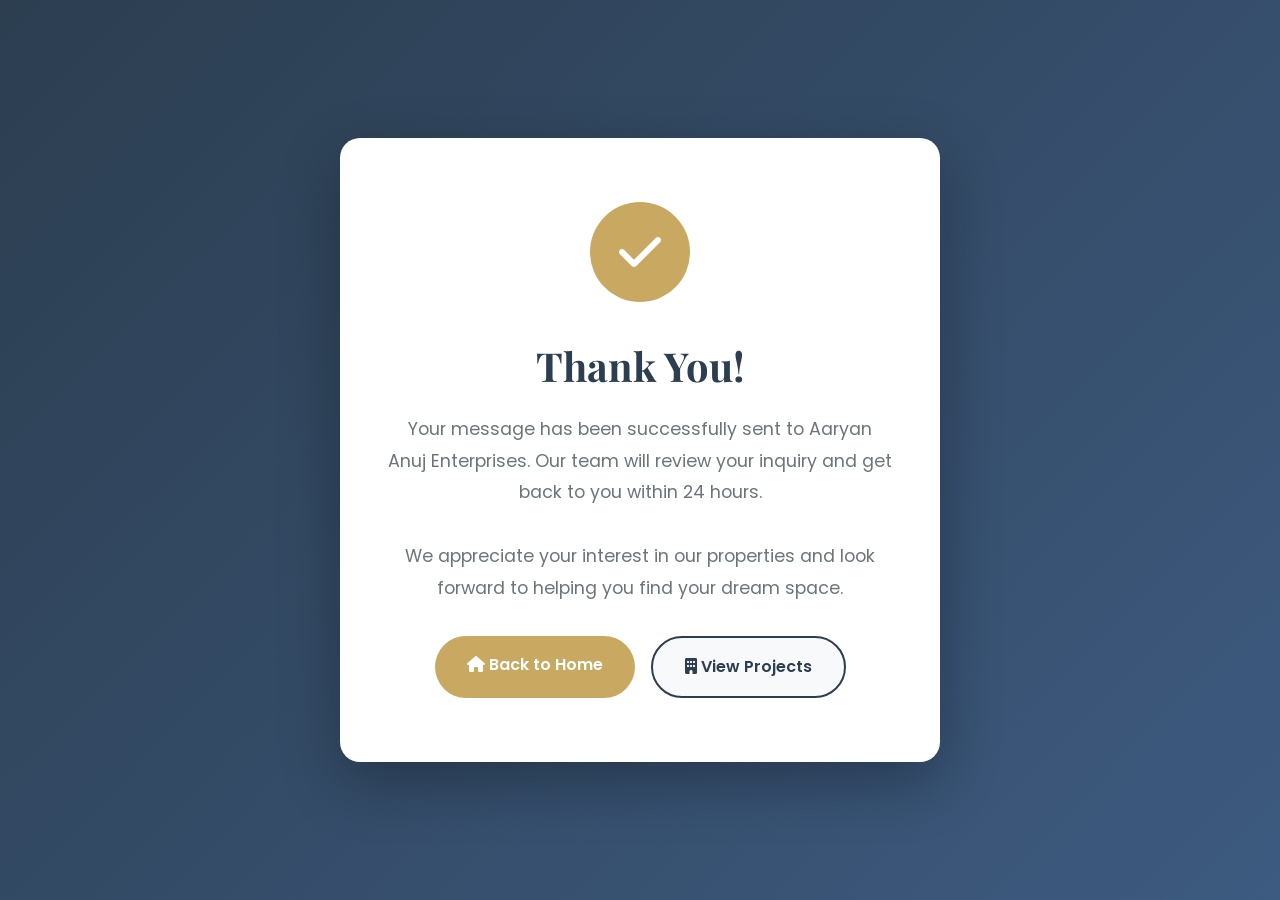
<file: thank-you.html>
<!DOCTYPE html>
<html lang="en">
<head>
    <meta charset="UTF-8">
    <meta name="viewport" content="width=device-width, initial-scale=1.0">
    <title>Thank You - Aaryan Anuj Enterprises</title>
    <link rel="stylesheet" href="styles.css">
    <link rel="stylesheet" href="https://cdnjs.cloudflare.com/ajax/libs/font-awesome/6.4.0/css/all.min.css">
    <style>
        .thank-you-section {
            min-height: 100vh;
            display: flex;
            align-items: center;
            justify-content: center;
            background: linear-gradient(135deg, #2c3e50 0%, #3d5a80 100%);
            padding: 2rem;
        }
        
        .thank-you-card {
            background: white;
            padding: 4rem 3rem;
            border-radius: 20px;
            text-align: center;
            max-width: 600px;
            box-shadow: 0 20px 60px rgba(0,0,0,0.3);
        }
        
        .thank-you-icon {
            width: 100px;
            height: 100px;
            background: #c9a961;
            border-radius: 50%;
            display: flex;
            align-items: center;
            justify-content: center;
            margin: 0 auto 2rem;
            animation: scaleIn 0.5s ease;
        }
        
        .thank-you-icon i {
            font-size: 3rem;
            color: white;
        }
        
        .thank-you-card h1 {
            font-family: 'Playfair Display', serif;
            font-size: 2.5rem;
            color: #2c3e50;
            margin-bottom: 1rem;
        }
        
        .thank-you-card p {
            color: #6c757d;
            font-size: 1.1rem;
            line-height: 1.8;
            margin-bottom: 2rem;
        }
        
        .thank-you-buttons {
            display: flex;
            gap: 1rem;
            justify-content: center;
            flex-wrap: wrap;
        }
        
        .btn {
            padding: 1rem 2rem;
            border-radius: 50px;
            text-decoration: none;
            font-weight: 600;
            transition: all 0.3s ease;
        }
        
        .btn-primary {
            background: #c9a961;
            color: white;
        }
        
        .btn-primary:hover {
            background: #8b7355;
            transform: translateY(-2px);
        }
        
        .btn-secondary {
            background: #f8f9fa;
            color: #2c3e50;
            border: 2px solid #2c3e50;
        }
        
        .btn-secondary:hover {
            background: #2c3e50;
            color: white;
        }
        
        @keyframes scaleIn {
            from {
                transform: scale(0);
            }
            to {
                transform: scale(1);
            }
        }
        
        @media (max-width: 768px) {
            .thank-you-card {
                padding: 3rem 2rem;
            }
            
            .thank-you-card h1 {
                font-size: 2rem;
            }
            
            .thank-you-buttons {
                flex-direction: column;
            }
            
            .btn {
                width: 100%;
            }
        }
    </style>
</head>
<body>
    <section class="thank-you-section">
        <div class="thank-you-card">
            <div class="thank-you-icon">
                <i class="fas fa-check"></i>
            </div>
            <h1>Thank You!</h1>
            <p>Your message has been successfully sent to Aaryan Anuj Enterprises. Our team will review your inquiry and get back to you within 24 hours.</p>
            <p>We appreciate your interest in our properties and look forward to helping you find your dream space.</p>
            <div class="thank-you-buttons">
                <a href="index.html" class="btn btn-primary">
                    <i class="fas fa-home"></i> Back to Home
                </a>
                <a href="index.html#projects" class="btn btn-secondary">
                    <i class="fas fa-building"></i> View Projects
                </a>
            </div>
        </div>
    </section>
</body>
</html>
</file>
<file: styles.css>
@import url('https://fonts.googleapis.com/css2?family=Playfair+Display:wght@400;600;700&family=Poppins:wght@300;400;500;600;700&display=swap');

* {
    margin: 0;
    padding: 0;
    box-sizing: border-box;
}

:root {
    --primary-color: #1a2332;
    --secondary-color: #d4af37;
    --accent-color: #e8b84d;
    --dark-bg: #0f1419;
    --light-bg: #f5f7fa;
    --text-dark: #1a2332;
    --text-light: #5a6c7d;
    --white: #ffffff;
    --gradient: linear-gradient(135deg, #1a2332 0%, #2d3e50 50%, #d4af37 100%);
    --gradient-hover: linear-gradient(135deg, #d4af37 0%, #e8b84d 100%);
    --card-shadow: 0 10px 40px rgba(212, 175, 55, 0.15);
    --card-shadow-hover: 0 20px 60px rgba(212, 175, 55, 0.25);
}

body {
    font-family: 'Poppins', sans-serif;
    line-height: 1.6;
    color: var(--text-dark);
    overflow-x: hidden;
}

html {
    scroll-behavior: smooth;
}

/* Header & Navigation */
header {
    background: linear-gradient(135deg, rgba(15, 20, 25, 0.98) 0%, rgba(26, 35, 50, 0.98) 100%);
    backdrop-filter: blur(20px);
    padding: 1.2rem 0;
    position: fixed;
    width: 100%;
    top: 0;
    z-index: 1000;
    box-shadow: 0 4px 30px rgba(212, 175, 55, 0.1);
    border-bottom: 1px solid rgba(212, 175, 55, 0.1);
}

nav {
    display: flex;
    justify-content: space-between;
    align-items: center;
    max-width: 1400px;
    margin: 0 auto;
    padding: 0 3rem;
}

.logo {
    display: flex;
    align-items: center;
    gap: 0.8rem;
    font-size: 1.5rem;
    font-weight: 700;
    color: var(--white);
    font-family: 'Playfair Display', serif;
}

.logo i {
    color: var(--secondary-color);
    font-size: 1.8rem;
}

.nav-links {
    display: flex;
    list-style: none;
    gap: 3rem;
}

.nav-links a {
    color: var(--white);
    text-decoration: none;
    font-weight: 500;
    font-size: 0.95rem;
    transition: all 0.3s ease;
    position: relative;
}

.nav-links a::after {
    content: '';
    position: absolute;
    bottom: -5px;
    left: 0;
    width: 0;
    height: 2px;
    background: var(--secondary-color);
    transition: width 0.3s ease;
}

.nav-links a:hover::after {
    width: 100%;
}

.nav-links a:hover {
    color: var(--secondary-color);
}

.hamburger {
    display: none;
    flex-direction: column;
    gap: 5px;
    cursor: pointer;
}

.hamburger span {
    width: 25px;
    height: 3px;
    background: var(--white);
    transition: all 0.3s ease;
}

/* Hero Section */
.hero {
    position: relative;
    height: 100vh;
    display: flex;
    align-items: center;
    justify-content: center;
    text-align: center;
    color: var(--white);
    background: linear-gradient(135deg, rgba(15, 20, 25, 0.85) 0%, rgba(26, 35, 50, 0.85) 50%, rgba(212, 175, 55, 0.3) 100%), 
                url('https://images.unsplash.com/photo-1600585154340-be6161a56a0c?w=1920&h=1080&fit=crop') center/cover;
    margin-top: 80px;
    overflow: hidden;
}

.hero::before {
    content: '';
    position: absolute;
    top: 0;
    left: 0;
    right: 0;
    bottom: 0;
    background: radial-gradient(circle at 30% 50%, rgba(212, 175, 55, 0.2) 0%, transparent 50%);
    animation: pulse 8s ease-in-out infinite;
}

.hero-overlay {
    position: absolute;
    top: 0;
    left: 0;
    width: 100%;
    height: 100%;
    background: linear-gradient(135deg, 
        rgba(26, 35, 50, 0.9) 0%, 
        rgba(45, 62, 80, 0.8) 50%, 
        rgba(212, 175, 55, 0.3) 100%);
    z-index: 1;
}

.hero-content {
    position: relative;
    z-index: 2;
    max-width: 900px;
    padding: 0 2rem;
    animation: fadeInUp 1s ease;
}

.hero-content h1 {
    position: relative;
    display: inline-block;
}

.hero-content h1::after {
    content: '';
    position: absolute;
    bottom: -10px;
    left: 50%;
    transform: translateX(-50%);
    width: 100px;
    height: 4px;
    background: var(--secondary-color);
    border-radius: 2px;
}

.hero-subtitle {
    display: inline-block;
    color: var(--secondary-color);
    font-size: 1rem;
    font-weight: 500;
    letter-spacing: 3px;
    text-transform: uppercase;
    margin-bottom: 1rem;
}

.hero-content h1 {
    font-family: 'Playfair Display', serif;
    font-size: 4.5rem;
    font-weight: 700;
    margin-bottom: 1.5rem;
    line-height: 1.2;
}

.hero-content p {
    font-size: 1.3rem;
    margin-bottom: 3rem;
    color: rgba(255,255,255,0.9);
    font-weight: 300;
}

.hero-buttons {
    display: flex;
    gap: 1.5rem;
    justify-content: center;
    flex-wrap: wrap;
}

.cta-button {
    display: inline-block;
    padding: 1rem 2.5rem;
    text-decoration: none;
    border-radius: 50px;
    font-weight: 600;
    font-size: 1rem;
    transition: all 0.3s ease;
    border: 2px solid transparent;
}

.cta-button.primary {
    background: linear-gradient(135deg, var(--secondary-color) 0%, var(--accent-color) 100%);
    color: var(--white);
    box-shadow: 0 5px 20px rgba(212, 175, 55, 0.4);
}

.cta-button.primary:hover {
    background: linear-gradient(135deg, var(--accent-color) 0%, var(--secondary-color) 100%);
    border-color: var(--secondary-color);
    transform: translateY(-3px);
    box-shadow: 0 15px 40px rgba(212, 175, 55, 0.5);
}

.cta-button.secondary {
    background: transparent;
    border-color: var(--white);
    color: var(--white);
}

.cta-button.secondary:hover {
    background: var(--white);
    color: var(--primary-color);
    transform: translateY(-3px);
}

.scroll-indicator {
    position: absolute;
    bottom: 30px;
    left: 50%;
    transform: translateX(-50%);
    animation: bounce 2s infinite;
}

.scroll-indicator i {
    font-size: 2rem;
    color: var(--secondary-color);
}

/* Stats Section */
.stats {
    background: linear-gradient(135deg, var(--dark-bg) 0%, #1a2332 100%);
    padding: 4rem 2rem;
    position: relative;
    overflow: hidden;
}

.stats::before {
    content: '';
    position: absolute;
    top: 0;
    left: 0;
    right: 0;
    bottom: 0;
    background: radial-gradient(circle at 70% 50%, rgba(212, 175, 55, 0.1) 0%, transparent 70%);
    pointer-events: none;
}

.stats-container {
    max-width: 1400px;
    margin: 0 auto;
    display: grid;
    grid-template-columns: repeat(auto-fit, minmax(250px, 1fr));
    gap: 3rem;
}

.stat-item {
    text-align: center;
    color: var(--white);
    transition: all 0.3s ease;
    cursor: pointer;
}

.stat-item:hover {
    transform: translateY(-10px);
}

.stat-item i {
    font-size: 3rem;
    color: var(--secondary-color);
    margin-bottom: 1rem;
    transition: all 0.3s ease;
}

.stat-item:hover i {
    transform: scale(1.2) rotate(360deg);
    color: var(--white);
}

.stat-item h3 {
    font-size: 3rem;
    font-weight: 700;
    margin-bottom: 0.5rem;
    font-family: 'Playfair Display', serif;
}

.stat-item p {
    color: rgba(255,255,255,0.7);
    font-size: 1rem;
}

/* Section Header */
.section-header {
    text-align: center;
    max-width: 700px;
    margin: 0 auto 4rem;
}

.section-subtitle {
    display: inline-block;
    color: var(--secondary-color);
    font-size: 0.9rem;
    font-weight: 600;
    letter-spacing: 2px;
    text-transform: uppercase;
    margin-bottom: 1rem;
}

.section-header h2 {
    font-family: 'Playfair Display', serif;
    font-size: 3rem;
    font-weight: 700;
    margin-bottom: 1rem;
    color: var(--primary-color);
}

.section-header p {
    color: var(--text-light);
    font-size: 1.1rem;
}

/* Projects Section */
.projects {
    padding: 6rem 2rem;
    background: var(--light-bg);
}

.project-filter {
    display: flex;
    justify-content: center;
    gap: 1rem;
    margin-bottom: 4rem;
    flex-wrap: wrap;
}

.filter-btn {
    padding: 0.8rem 2rem;
    background: var(--white);
    border: 2px solid var(--primary-color);
    color: var(--primary-color);
    border-radius: 50px;
    cursor: pointer;
    font-weight: 600;
    transition: all 0.3s ease;
    position: relative;
    overflow: hidden;
}

.filter-btn::before {
    content: '';
    position: absolute;
    top: 50%;
    left: 50%;
    width: 0;
    height: 0;
    border-radius: 50%;
    background: var(--primary-color);
    transform: translate(-50%, -50%);
    transition: width 0.4s ease, height 0.4s ease;
    z-index: -1;
}

.filter-btn:hover::before,
.filter-btn.active::before {
    width: 300px;
    height: 300px;
}

.filter-btn:hover,
.filter-btn.active {
    color: var(--white);
    transform: translateY(-2px);
    box-shadow: 0 5px 15px rgba(44, 62, 80, 0.3);
}

.projects-grid {
    max-width: 1400px;
    margin: 0 auto;
    display: grid;
    grid-template-columns: repeat(auto-fit, minmax(380px, 1fr));
    gap: 2.5rem;
}

.project-card {
    background: var(--white);
    border-radius: 20px;
    overflow: hidden;
    box-shadow: var(--card-shadow);
    transition: all 0.4s ease;
    position: relative;
    border: 1px solid rgba(212, 175, 55, 0.1);
}

.project-card::before {
    content: '';
    position: absolute;
    top: 0;
    left: -100%;
    width: 100%;
    height: 100%;
    background: linear-gradient(90deg, transparent, rgba(212, 175, 55, 0.15), transparent);
    transition: left 0.5s ease;
    z-index: 1;
}

.project-card:hover::before {
    left: 100%;
}

.project-card:hover {
    transform: translateY(-15px) scale(1.02);
    box-shadow: var(--card-shadow-hover);
    border-color: var(--secondary-color);
}

.project-image {
    position: relative;
    height: 280px;
    overflow: hidden;
}

.project-image img {
    width: 100%;
    height: 100%;
    object-fit: cover;
    transition: transform 0.5s ease;
}

.project-card:hover .project-image img {
    transform: scale(1.1);
}

.project-overlay {
    position: absolute;
    top: 20px;
    left: 20px;
    display: flex;
    gap: 10px;
    flex-wrap: wrap;
}

.project-tag {
    background: var(--primary-color);
    color: var(--white);
    padding: 0.5rem 1rem;
    border-radius: 50px;
    font-size: 0.85rem;
    font-weight: 600;
}

.project-tag.commercial-tag {
    background: var(--accent-color);
}

.project-badge {
    background: var(--secondary-color);
    color: var(--white);
    padding: 0.5rem 1rem;
    border-radius: 50px;
    font-size: 0.85rem;
    font-weight: 600;
}

.project-info {
    padding: 2rem;
}

.project-info h3 {
    font-family: 'Playfair Display', serif;
    font-size: 1.8rem;
    margin-bottom: 0.8rem;
    color: var(--primary-color);
}

.project-location {
    color: var(--text-light);
    margin-bottom: 1rem;
    font-size: 0.95rem;
}

.project-location i {
    color: var(--secondary-color);
    margin-right: 0.5rem;
}

.project-description {
    color: var(--text-light);
    margin-bottom: 1.5rem;
    line-height: 1.7;
}

.project-features {
    display: flex;
    gap: 1rem;
    flex-wrap: wrap;
    margin-bottom: 1.5rem;
}

.project-features span {
    background: var(--light-bg);
    padding: 0.5rem 1rem;
    border-radius: 20px;
    font-size: 0.85rem;
    color: var(--text-dark);
}

.project-features i {
    color: var(--secondary-color);
    margin-right: 0.3rem;
}

.project-buttons {
    display: flex;
    flex-direction: column;
    gap: 0.8rem;
}

.details-btn {
    width: 100%;
    padding: 1rem;
    background: linear-gradient(135deg, var(--primary-color) 0%, #2d3e50 100%);
    color: var(--white);
    border: none;
    border-radius: 50px;
    cursor: pointer;
    font-weight: 600;
    font-size: 1rem;
    transition: all 0.3s ease;
    box-shadow: 0 4px 15px rgba(26, 35, 50, 0.3);
}

.details-btn:hover {
    background: linear-gradient(135deg, var(--secondary-color) 0%, var(--accent-color) 100%);
    transform: translateY(-2px);
    box-shadow: 0 8px 25px rgba(212, 175, 55, 0.4);
}

.details-btn i {
    margin-left: 0.5rem;
}

.download-btn {
    width: 100%;
    padding: 1rem;
    background: linear-gradient(135deg, var(--secondary-color) 0%, var(--accent-color) 100%);
    color: var(--white);
    border: none;
    border-radius: 50px;
    cursor: pointer;
    font-weight: 600;
    font-size: 1rem;
    text-decoration: none;
    text-align: center;
    transition: all 0.3s ease;
    display: inline-block;
    box-shadow: 0 4px 15px rgba(212, 175, 55, 0.3);
}

.download-btn:hover {
    background: linear-gradient(135deg, var(--accent-color) 0%, var(--secondary-color) 100%);
    transform: translateY(-2px) scale(1.02);
    box-shadow: 0 8px 25px rgba(212, 175, 55, 0.5);
}

.download-btn i {
    margin-right: 0.5rem;
}

/* About Section */
.about {
    padding: 6rem 2rem;
    background: var(--white);
}

.about-container {
    max-width: 1400px;
    margin: 0 auto;
    display: grid;
    grid-template-columns: 1fr 1fr;
    gap: 5rem;
    align-items: center;
}

.about-image {
    position: relative;
}

.about-image img {
    width: 100%;
    height: 600px;
    object-fit: cover;
    border-radius: 15px;
    box-shadow: 0 10px 50px rgba(0,0,0,0.15);
}

.about-badge {
    position: absolute;
    bottom: 30px;
    right: 30px;
    background: var(--secondary-color);
    color: var(--white);
    padding: 1.5rem 2rem;
    border-radius: 15px;
    text-align: center;
    box-shadow: 0 5px 30px rgba(0,0,0,0.2);
    animation: float 3s ease-in-out infinite;
}

.about-badge i {
    font-size: 2rem;
    display: block;
    margin-bottom: 0.5rem;
}

.about-badge span {
    font-weight: 600;
    font-size: 0.9rem;
}

.about-content h2 {
    font-family: 'Playfair Display', serif;
    font-size: 3rem;
    margin-bottom: 1.5rem;
    color: var(--primary-color);
}

.about-content p {
    color: var(--text-light);
    margin-bottom: 1.5rem;
    line-height: 1.8;
    font-size: 1.05rem;
}

.about-values {
    display: grid;
    grid-template-columns: 1fr 1fr;
    gap: 1.5rem;
    margin-top: 2.5rem;
}

.value-item {
    display: flex;
    align-items: center;
    gap: 1rem;
}

.value-item i {
    color: var(--secondary-color);
    font-size: 1.5rem;
}

.value-item span {
    font-weight: 500;
    color: var(--text-dark);
}

/* Owner Section */
.owner-section {
    padding: 6rem 2rem;
    background: var(--light-bg);
}

.owner-container {
    max-width: 1400px;
    margin: 0 auto;
}

.owner-content h2 {
    font-family: 'Playfair Display', serif;
    font-size: 3rem;
    margin-bottom: 3rem;
    color: var(--primary-color);
    text-align: center;
}

.owner-card {
    background: var(--white);
    border-radius: 20px;
    padding: 3rem;
    box-shadow: 0 10px 50px rgba(0,0,0,0.1);
    display: grid;
    grid-template-columns: 350px 1fr;
    gap: 4rem;
    align-items: start;
}

.owner-image {
    position: relative;
}

.owner-image img {
    width: 100%;
    height: 350px;
    object-fit: cover;
    border-radius: 15px;
    box-shadow: 0 5px 30px rgba(0,0,0,0.15);
}

.owner-badge {
    position: absolute;
    top: 20px;
    right: 20px;
    width: 50px;
    height: 50px;
    background: var(--secondary-color);
    border-radius: 50%;
    display: flex;
    align-items: center;
    justify-content: center;
    box-shadow: 0 3px 15px rgba(0,0,0,0.2);
}

.owner-badge i {
    color: var(--white);
    font-size: 1.5rem;
}

.owner-info h3 {
    font-family: 'Playfair Display', serif;
    font-size: 2.5rem;
    color: var(--primary-color);
    margin-bottom: 0.5rem;
}

.owner-title {
    color: var(--secondary-color);
    font-size: 1.2rem;
    font-weight: 600;
    margin-bottom: 2rem;
}

.owner-bio {
    color: var(--text-light);
    line-height: 1.8;
    margin-bottom: 1.5rem;
    font-size: 1.05rem;
}

.owner-highlights {
    display: grid;
    grid-template-columns: repeat(3, 1fr);
    gap: 2rem;
    margin: 3rem 0;
    padding: 2rem;
    background: var(--light-bg);
    border-radius: 15px;
}

.highlight-item {
    display: flex;
    align-items: center;
    gap: 1rem;
}

.highlight-item i {
    font-size: 2.5rem;
    color: var(--secondary-color);
}

.highlight-item h4 {
    font-size: 1.5rem;
    color: var(--primary-color);
    margin-bottom: 0.3rem;
}

.highlight-item p {
    color: var(--text-light);
    font-size: 0.9rem;
}

.owner-quote {
    background: var(--primary-color);
    color: var(--white);
    padding: 2rem 2.5rem;
    border-radius: 15px;
    border-left: 5px solid var(--secondary-color);
    margin-top: 2rem;
    position: relative;
}

.owner-quote i {
    color: var(--secondary-color);
    font-size: 2rem;
    margin-bottom: 1rem;
    display: block;
}

.owner-quote p {
    font-size: 1.1rem;
    line-height: 1.8;
    font-style: italic;
    margin-bottom: 1rem;
    color: var(--white);
}

.owner-quote cite {
    color: var(--secondary-color);
    font-weight: 600;
    font-style: normal;
}

/* Services Section */
.services {
    padding: 6rem 2rem;
    background: var(--light-bg);
}

.services-grid {
    max-width: 1400px;
    margin: 0 auto;
    display: grid;
    grid-template-columns: repeat(auto-fit, minmax(280px, 1fr));
    gap: 2.5rem;
}

.service-card {
    background: var(--white);
    padding: 3rem 2rem;
    border-radius: 15px;
    text-align: center;
    transition: all 0.4s ease;
    box-shadow: 0 5px 20px rgba(0,0,0,0.05);
    position: relative;
    overflow: hidden;
}

.service-card::before {
    content: '';
    position: absolute;
    top: 0;
    left: 0;
    width: 100%;
    height: 5px;
    background: linear-gradient(90deg, var(--secondary-color), var(--accent-color));
    transform: scaleX(0);
    transition: transform 0.3s ease;
}

.service-card:hover::before {
    transform: scaleX(1);
}

.service-card:hover {
    transform: translateY(-15px);
    box-shadow: 0 20px 50px rgba(0,0,0,0.15);
}

.service-icon {
    width: 80px;
    height: 80px;
    background: var(--light-bg);
    border-radius: 50%;
    display: flex;
    align-items: center;
    justify-content: center;
    margin: 0 auto 1.5rem;
    transition: all 0.3s ease;
}

.service-card:hover .service-icon {
    background: var(--secondary-color);
}

.service-icon i {
    font-size: 2rem;
    color: var(--primary-color);
    transition: all 0.3s ease;
}

.service-card:hover .service-icon i {
    color: var(--white);
}

.service-card h3 {
    font-size: 1.5rem;
    margin-bottom: 1rem;
    color: var(--primary-color);
}

.service-card p {
    color: var(--text-light);
    line-height: 1.7;
}

/* Contact Section */
.contact {
    padding: 6rem 2rem;
    background: var(--white);
}

.contact-container {
    max-width: 1400px;
    margin: 0 auto;
    display: grid;
    grid-template-columns: 1fr 1fr;
    gap: 5rem;
}

.contact-info h2 {
    font-family: 'Playfair Display', serif;
    font-size: 3rem;
    margin-bottom: 1.5rem;
    color: var(--primary-color);
}

.contact-info p {
    color: var(--text-light);
    margin-bottom: 3rem;
    line-height: 1.8;
    font-size: 1.05rem;
}

.contact-details {
    display: flex;
    flex-direction: column;
    gap: 2rem;
    margin-bottom: 3rem;
}

.contact-item {
    display: flex;
    align-items: flex-start;
    gap: 1.5rem;
}

.contact-item i {
    width: 50px;
    height: 50px;
    background: var(--light-bg);
    border-radius: 50%;
    display: flex;
    align-items: center;
    justify-content: center;
    color: var(--secondary-color);
    font-size: 1.3rem;
    flex-shrink: 0;
}

.contact-item h4 {
    margin-bottom: 0.3rem;
    color: var(--primary-color);
}

.contact-item p {
    color: var(--text-light);
    margin: 0;
}

.social-links {
    display: flex;
    gap: 1rem;
}

.social-links a {
    width: 45px;
    height: 45px;
    background: var(--light-bg);
    border-radius: 50%;
    display: flex;
    align-items: center;
    justify-content: center;
    color: var(--primary-color);
    transition: all 0.3s ease;
}

.social-links a:hover {
    background: var(--secondary-color);
    color: var(--white);
    transform: translateY(-3px);
}

.contact-form {
    background: var(--light-bg);
    padding: 3rem;
    border-radius: 15px;
}

.form-group {
    position: relative;
    margin-bottom: 1.5rem;
}

.form-group input,
.form-group textarea,
.form-group select {
    width: 100%;
    padding: 1rem 1rem 1rem 3rem;
    border: 2px solid transparent;
    border-radius: 10px;
    font-size: 1rem;
    font-family: 'Poppins', sans-serif;
    background: var(--white);
    transition: all 0.3s ease;
}

.form-group input:focus,
.form-group textarea:focus,
.form-group select:focus {
    outline: none;
    border-color: var(--secondary-color);
}

.form-group i {
    position: absolute;
    left: 1rem;
    top: 1.2rem;
    color: var(--text-light);
}

.form-group textarea {
    resize: vertical;
}

.contact-form button {
    width: 100%;
    padding: 1.2rem;
    background: linear-gradient(135deg, var(--secondary-color) 0%, var(--accent-color) 100%);
    color: var(--white);
    border: none;
    border-radius: 50px;
    font-size: 1rem;
    font-weight: 600;
    cursor: pointer;
    transition: all 0.3s ease;
    box-shadow: 0 4px 15px rgba(212, 175, 55, 0.3);
}

.contact-form button:hover {
    background: linear-gradient(135deg, var(--accent-color) 0%, var(--secondary-color) 100%);
    transform: translateY(-2px);
    box-shadow: 0 8px 25px rgba(212, 175, 55, 0.5);
}

.contact-form button i {
    margin-left: 0.5rem;
}

/* Footer */
footer {
    background: var(--dark-bg);
    color: var(--white);
    padding: 4rem 2rem 2rem;
}

.footer-content {
    max-width: 1400px;
    margin: 0 auto;
    display: grid;
    grid-template-columns: repeat(auto-fit, minmax(250px, 1fr));
    gap: 3rem;
    margin-bottom: 3rem;
}

.footer-section h3 {
    font-family: 'Playfair Display', serif;
    font-size: 1.5rem;
    margin-bottom: 1.5rem;
    display: flex;
    align-items: center;
    gap: 0.5rem;
}

.footer-section h3 i {
    color: var(--secondary-color);
}

.footer-section h4 {
    margin-bottom: 1.5rem;
    color: var(--secondary-color);
}

.footer-section p {
    color: rgba(255,255,255,0.7);
    line-height: 1.8;
    margin-bottom: 1rem;
}

.footer-section ul {
    list-style: none;
}

.footer-section ul li {
    margin-bottom: 0.8rem;
}

.footer-section ul li a {
    color: rgba(255,255,255,0.7);
    text-decoration: none;
    transition: all 0.3s ease;
}

.footer-section ul li a:hover {
    color: var(--secondary-color);
    padding-left: 5px;
}

.newsletter {
    display: flex;
    gap: 0.5rem;
}

.newsletter input {
    flex: 1;
    padding: 0.8rem 1rem;
    border: none;
    border-radius: 50px;
    font-family: 'Poppins', sans-serif;
}

.newsletter button {
    width: 45px;
    height: 45px;
    background: var(--secondary-color);
    border: none;
    border-radius: 50%;
    color: var(--white);
    cursor: pointer;
    transition: all 0.3s ease;
}

.newsletter button:hover {
    background: var(--accent-color);
    transform: scale(1.1);
}

.footer-bottom {
    max-width: 1400px;
    margin: 0 auto;
    padding-top: 2rem;
    border-top: 1px solid rgba(255,255,255,0.1);
    text-align: center;
    color: rgba(255,255,255,0.5);
}

/* Animations */
@keyframes fadeInUp {
    from {
        opacity: 0;
        transform: translateY(30px);
    }
    to {
        opacity: 1;
        transform: translateY(0);
    }
}

@keyframes bounce {
    0%, 20%, 50%, 80%, 100% {
        transform: translateX(-50%) translateY(0);
    }
    40% {
        transform: translateX(-50%) translateY(-10px);
    }
    60% {
        transform: translateX(-50%) translateY(-5px);
    }
}

@keyframes float {
    0%, 100% {
        transform: translateY(0px);
    }
    50% {
        transform: translateY(-20px);
    }
}

@keyframes slideInLeft {
    from {
        opacity: 0;
        transform: translateX(-50px);
    }
    to {
        opacity: 1;
        transform: translateX(0);
    }
}

@keyframes slideInRight {
    from {
        opacity: 0;
        transform: translateX(50px);
    }
    to {
        opacity: 1;
        transform: translateX(0);
    }
}

@keyframes pulse {
    0%, 100% {
        transform: scale(1);
    }
    50% {
        transform: scale(1.05);
    }
}

@keyframes shimmer {
    0% {
        background-position: -1000px 0;
    }
    100% {
        background-position: 1000px 0;
    }
}

/* Responsive Design */
@media (max-width: 1024px) {
    .about-container,
    .contact-container {
        grid-template-columns: 1fr;
        gap: 3rem;
    }
    
    .projects-grid {
        grid-template-columns: repeat(auto-fit, minmax(300px, 1fr));
    }
    
    .owner-card {
        grid-template-columns: 1fr;
        gap: 2rem;
    }
    
    .owner-image img {
        height: 400px;
    }
    
    .owner-highlights {
        grid-template-columns: 1fr;
    }
}

@media (max-width: 768px) {
    nav {
        padding: 0 1.5rem;
    }
    
    .nav-links {
        position: fixed;
        top: 80px;
        left: -100%;
        width: 100%;
        height: calc(100vh - 80px);
        background: var(--dark-bg);
        flex-direction: column;
        align-items: center;
        justify-content: center;
        gap: 2rem;
        transition: left 0.3s ease;
        z-index: 999;
    }
    
    .nav-links.active {
        left: 0;
    }
    
    .hamburger {
        display: flex;
    }
    
    .hamburger.active span:nth-child(1) {
        transform: rotate(45deg) translate(5px, 5px);
    }
    
    .hamburger.active span:nth-child(2) {
        opacity: 0;
    }
    
    .hamburger.active span:nth-child(3) {
        transform: rotate(-45deg) translate(7px, -6px);
    }
    
    .hero {
        height: 80vh;
        margin-top: 80px;
    }
    
    .hero-content h1 {
        font-size: 2.5rem;
    }
    
    .hero-content p {
        font-size: 1rem;
    }
    
    .hero-buttons {
        flex-direction: column;
        width: 100%;
    }
    
    .cta-button {
        width: 100%;
        text-align: center;
    }
    
    .stats-container {
        grid-template-columns: repeat(2, 1fr);
        gap: 2rem;
    }
    
    .section-header h2,
    .about-content h2,
    .contact-info h2,
    .owner-content h2 {
        font-size: 2rem;
    }
    
    .projects-grid {
        grid-template-columns: 1fr;
        gap: 2rem;
    }
    
    .project-filter {
        flex-wrap: wrap;
        gap: 0.5rem;
    }
    
    .filter-btn {
        padding: 0.6rem 1.5rem;
        font-size: 0.9rem;
    }
    
    .about-image img {
        height: 400px;
    }
    
    .about-values {
        grid-template-columns: 1fr;
        gap: 1rem;
    }
    
    .owner-card {
        padding: 2rem;
    }
    
    .owner-image img {
        height: 300px;
    }
    
    .owner-info h3 {
        font-size: 2rem;
    }
    
    .owner-highlights {
        grid-template-columns: 1fr;
        gap: 1.5rem;
        padding: 1.5rem;
    }
    
    .services-grid {
        grid-template-columns: 1fr;
    }
    
    .contact-form {
        padding: 2rem;
    }
    
    .footer-content {
        grid-template-columns: 1fr;
        gap: 2rem;
    }
}

@media (max-width: 480px) {
    .logo {
        font-size: 1.2rem;
    }
    
    .logo i {
        font-size: 1.4rem;
    }
    
    .hero-content h1 {
        font-size: 1.8rem;
    }
    
    .hero-content p {
        font-size: 0.9rem;
    }
    
    .hero-subtitle {
        font-size: 0.8rem;
    }
    
    .stats-container {
        grid-template-columns: 1fr;
    }
    
    .stat-item h3 {
        font-size: 2.5rem;
    }
    
    .section-header h2 {
        font-size: 1.8rem;
    }
    
    .section-subtitle {
        font-size: 0.8rem;
    }
    
    .project-card {
        margin: 0 0.5rem;
    }
    
    .project-info {
        padding: 1.5rem;
    }
    
    .project-info h3 {
        font-size: 1.5rem;
    }
    
    .project-features {
        gap: 0.5rem;
    }
    
    .project-features span {
        font-size: 0.75rem;
        padding: 0.4rem 0.8rem;
    }
    
    .owner-info h3 {
        font-size: 1.8rem;
    }
    
    .owner-title {
        font-size: 1rem;
    }
    
    .owner-bio {
        font-size: 0.95rem;
    }
    
    .highlight-item {
        flex-direction: column;
        text-align: center;
    }
    
    .highlight-item i {
        font-size: 2rem;
    }
    
    .highlight-item h4 {
        font-size: 1.3rem;
    }
    
    .owner-quote {
        padding: 1.5rem;
    }
    
    .owner-quote p {
        font-size: 1rem;
    }
    
    .service-card {
        padding: 2rem 1.5rem;
    }
    
    .contact-item {
        flex-direction: column;
        text-align: center;
    }
    
    .social-links {
        justify-content: center;
    }
    
    .contact-form {
        padding: 1.5rem;
    }
    
    .form-group input,
    .form-group textarea,
    .form-group select {
        padding: 0.9rem 0.9rem 0.9rem 2.8rem;
        font-size: 0.95rem;
    }
    
    .form-group i {
        left: 0.9rem;
        top: 1rem;
    }
}


/* Ripple Effect */
.ripple {
    position: absolute;
    border-radius: 50%;
    background: rgba(255, 255, 255, 0.6);
    transform: scale(0);
    animation: ripple-animation 0.6s ease-out;
    pointer-events: none;
}

@keyframes ripple-animation {
    to {
        transform: scale(4);
        opacity: 0;
    }
}

/* Button Enhancements */
.cta-button,
.details-btn,
.download-btn,
button[type="submit"] {
    position: relative;
    overflow: hidden;
}

/* Smooth Page Transitions */
.section-header,
.about-content,
.owner-info,
.contact-info {
    animation: fadeInUp 0.8s ease;
}

/* Hover Effects for Images */
.about-image img,
.owner-image img {
    transition: all 0.5s ease;
}

.about-image:hover img,
.owner-image:hover img {
    transform: scale(1.05);
    filter: brightness(1.1);
}

/* Interactive Project Tags */
.project-tag,
.project-badge {
    transition: all 0.3s ease;
}

.project-card:hover .project-tag,
.project-card:hover .project-badge {
    transform: scale(1.1);
}

/* Glowing Effect for Contact Items */
.contact-item {
    transition: all 0.3s ease;
}

.contact-item:hover {
    transform: translateX(10px);
}

.contact-item:hover i {
    background: var(--secondary-color);
    color: var(--white);
    transform: rotate(360deg);
}

/* Social Links Hover Animation */
.social-links a {
    position: relative;
}

.social-links a::before {
    content: '';
    position: absolute;
    top: 50%;
    left: 50%;
    width: 0;
    height: 0;
    border-radius: 50%;
    background: var(--secondary-color);
    transform: translate(-50%, -50%);
    transition: width 0.3s ease, height 0.3s ease;
    z-index: -1;
}

.social-links a:hover::before {
    width: 100%;
    height: 100%;
}

/* Loading Animation for Forms */
button[type="submit"]:disabled {
    opacity: 0.7;
    cursor: not-allowed;
}

/* Smooth Scroll Indicator */
.scroll-indicator {
    cursor: pointer;
    transition: all 0.3s ease;
}

.scroll-indicator:hover {
    transform: translateX(-50%) scale(1.2);
}

/* Project Features Animation */
.project-features span {
    transition: all 0.3s ease;
}

.project-card:hover .project-features span {
    background: var(--secondary-color);
    color: var(--white);
}

/* Owner Quote Highlight */
.owner-quote {
    transition: all 0.3s ease;
}

.owner-quote:hover {
    transform: translateX(10px);
    box-shadow: -5px 0 0 var(--secondary-color);
}

/* Newsletter Input Focus */
.newsletter input:focus {
    outline: none;
    box-shadow: 0 0 0 3px rgba(201, 169, 97, 0.3);
}

/* Form Input Focus Effects */
.form-group input:focus,
.form-group textarea:focus,
.form-group select:focus {
    transform: translateY(-2px);
    box-shadow: 0 5px 15px rgba(201, 169, 97, 0.2);
}

/* Gradient Text Effect */
.section-header h2 {
    background: linear-gradient(135deg, var(--primary-color), var(--secondary-color));
    -webkit-background-clip: text;
    -webkit-text-fill-color: transparent;
    background-clip: text;
}
</file>
